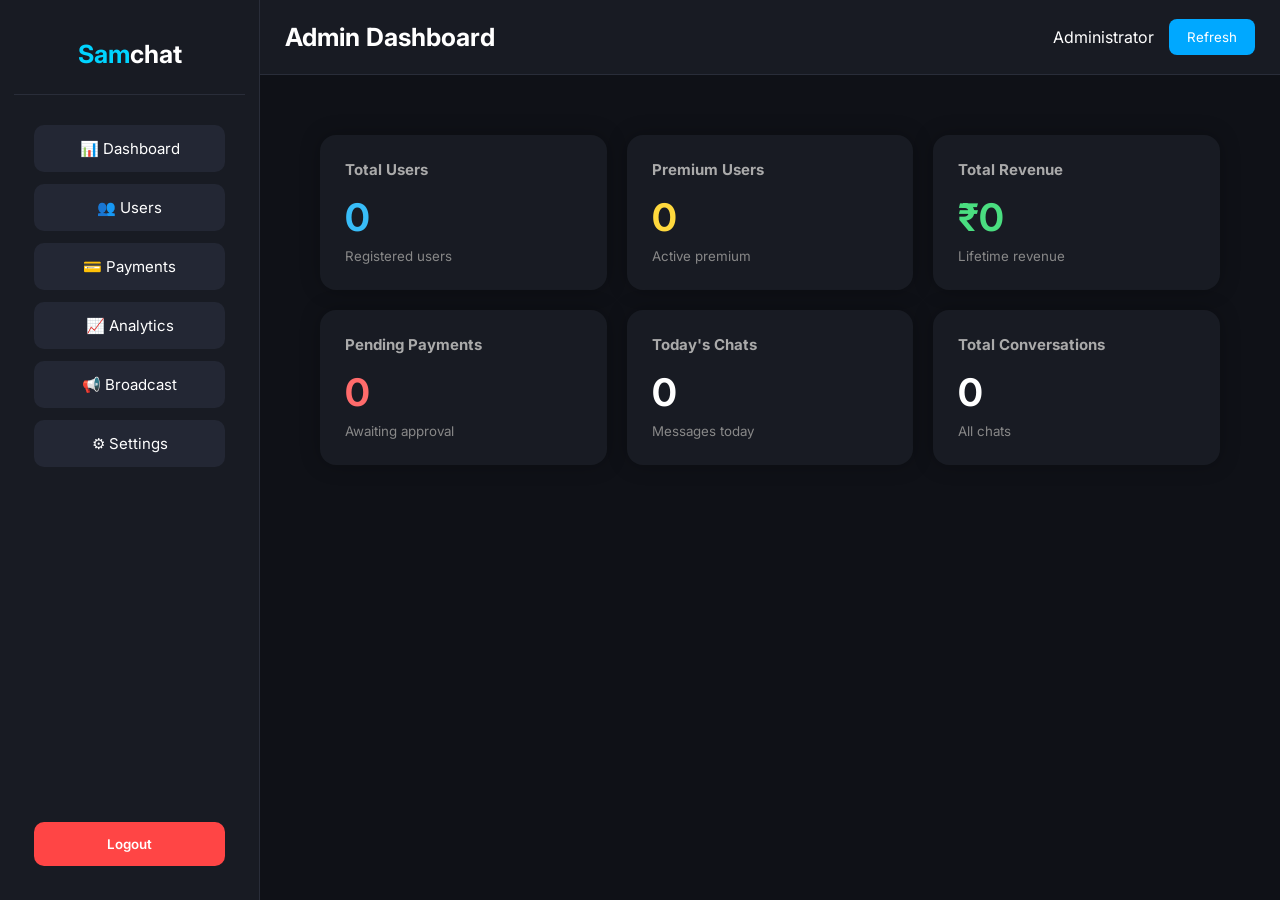
<file: static/admin.html>
<!DOCTYPE html>
<html lang="en">

<head>

<meta charset="UTF-8">

<meta name="viewport"
content="width=device-width,initial-scale=1.0">

<title>Samchat Admin Panel</title>

<link rel="stylesheet"
href="/static/style.css">

<link rel="preconnect"
href="https://fonts.googleapis.com">

<link rel="preconnect"
href="https://fonts.gstatic.com"
crossorigin>

<link href="https://fonts.googleapis.com/css2?family=Inter:wght@300;400;500;600;700&display=swap"
rel="stylesheet">

<style>

*{
margin:0;
padding:0;
box-sizing:border-box;
font-family:Inter,sans-serif;
}

body{

background:#0f1117;

color:#fff;

overflow:hidden;

}

.admin{

display:flex;

height:100vh;

width:100%;

}

/* ---------------- Sidebar ---------------- */

.sidebar{

width:260px;

background:#181b23;

display:flex;

flex-direction:column;

border-right:1px solid #292d39;

}

.logo{

padding:25px;

font-size:25px;

font-weight:700;

text-align:center;

border-bottom:1px solid #292d39;

}

.logo span{

color:#00d4ff;

}

.menu{

flex:1;

padding:20px;

}

.menu button{

width:100%;

padding:14px;

margin-bottom:12px;

border:none;

border-radius:10px;

background:#232734;

color:white;

cursor:pointer;

font-size:15px;

transition:.25s;

}

.menu button:hover{

background:#2d3343;

}

.logout{

padding:20px;

}

.logout button{

width:100%;

padding:14px;

border:none;

border-radius:10px;

background:#ff4545;

color:white;

cursor:pointer;

font-weight:600;

}

/* ---------------- Content ---------------- */

.content{

flex:1;

display:flex;

flex-direction:column;

overflow:auto;

}

.topbar{

height:75px;

background:#181b23;

display:flex;

align-items:center;

justify-content:space-between;

padding:0 25px;

border-bottom:1px solid #292d39;

}

.topbar h2{

font-size:25px;

}

.topbar-right{

display:flex;

gap:15px;

align-items:center;

}

.topbar-right button{

padding:10px 18px;

border:none;

border-radius:8px;

cursor:pointer;

background:#00a8ff;

color:white;

}

/* ---------------- Dashboard ---------------- */

.dashboard{

padding:30px;

display:grid;

grid-template-columns:repeat(auto-fit,minmax(230px,1fr));

gap:20px;

}

.card{

background:#181b23;

padding:25px;

border-radius:16px;

box-shadow:0 0 20px rgba(0,0,0,.25);

}

.card h3{

font-size:15px;

color:#aaa;

margin-bottom:15px;

}

.card h1{

font-size:38px;

margin-bottom:5px;

}

.card small{

color:#888;

}

.green{

color:#4ade80;

}

.red{

color:#ff6b6b;

}

.blue{

color:#38bdf8;

}

.yellow{

color:#ffd93d;

}

/* ---------------- Main ---------------- */

.mainSection{

padding:30px;

}

.hidden{

display:none;

}

</style>

</head>

<body>

<div class="admin">

<!-- Sidebar -->

<div class="sidebar">

<div class="logo">

<span>Sam</span>chat

</div>

<div class="menu">

<button id="dashboardBtn">
📊 Dashboard
</button>

<button id="usersBtn">
👥 Users
</button>

<button id="paymentsBtn">
💳 Payments
</button>

<button id="analyticsBtn">
📈 Analytics
</button>

<button id="broadcastBtn">
📢 Broadcast
</button>

<button id="settingsBtn">
⚙ Settings
</button>

</div>

<div class="logout">

<button id="logoutAdmin">
Logout
</button>

</div>

</div>

<!-- Content -->

<div class="content">

<div class="topbar">

<h2>

Admin Dashboard

</h2>

<div class="topbar-right">

<span id="adminEmail">

Administrator

</span>

<button id="refreshDashboard">

Refresh

</button>

</div>

</div>

<!-- Dashboard -->

<div
id="dashboardPage"
class="mainSection">

<div class="dashboard">

<div class="card">

<h3>Total Users</h3>

<h1
id="totalUsers"
class="blue">

0

</h1>

<small>

Registered users

</small>

</div>

<div class="card">

<h3>Premium Users</h3>

<h1
id="premiumUsers"
class="yellow">

0

</h1>

<small>

Active premium

</small>

</div>

<div class="card">

<h3>Total Revenue</h3>

<h1
id="totalRevenue"
class="green">

₹0

</h1>

<small>

Lifetime revenue

</small>

</div>

<div class="card">

<h3>Pending Payments</h3>

<h1
id="pendingPayments"
class="red">

0

</h1>

<small>

Awaiting approval

</small>

</div>

<div class="card">

<h3>Today's Chats</h3>

<h1
id="todayChats">

0

</h1>

<small>

Messages today

</small>

</div>

<div class="card">

<h3>Total Conversations</h3>

<h1
id="totalChats">

0

</h1>

<small>

All chats

</small>

</div>

</div>

</div>

<!-- Remaining pages will be added in Part 2 -->
<!-- ===========================================================
     USERS PAGE
=========================================================== -->

<div
id="usersPage"
class="mainSection hidden">

<h2
style="margin-bottom:20px;">

👥 User Management

</h2>

<div
style="
display:flex;
gap:15px;
margin-bottom:20px;
flex-wrap:wrap;
">

<input
id="searchUser"
placeholder="Search by Name or Email..."
style="
flex:1;
min-width:250px;
padding:12px;
border:none;
border-radius:10px;
background:#222733;
color:white;
font-size:15px;
">

<button
id="refreshUsers"
style="
padding:12px 22px;
border:none;
border-radius:10px;
background:#00b4ff;
color:white;
cursor:pointer;
">

Refresh

</button>

<button
id="exportUsers"
style="
padding:12px 22px;
border:none;
border-radius:10px;
background:#16a34a;
color:white;
cursor:pointer;
">

Export CSV

</button>

</div>


<div
style="
overflow:auto;
border-radius:15px;
">

<table
id="usersTable"
style="
width:100%;
border-collapse:collapse;
background:#181b23;
">

<thead>

<tr
style="
background:#202532;
">

<th style="padding:15px;">Name</th>

<th>Email</th>

<th>Premium</th>

<th>Banned</th>

<th>Chats</th>

<th>Joined</th>

<th style="width:350px;">
Actions
</th>

</tr>

</thead>

<tbody id="usersBody">

<tr>

<td
colspan="7"
style="
padding:40px;
text-align:center;
color:#777;
">

Loading users...

</td>

</tr>

</tbody>

</table>

</div>

</div>



<!-- ===========================================================
     USER DETAILS MODAL
=========================================================== -->

<div
id="userModal"
class="hidden"
style="
position:fixed;
left:0;
top:0;
width:100%;
height:100%;
background:rgba(0,0,0,.65);
display:flex;
justify-content:center;
align-items:center;
z-index:9999;
">

<div
style="
width:650px;
max-width:95%;
background:#181b23;
border-radius:16px;
padding:25px;
">

<h2
style="margin-bottom:20px;">

User Details

</h2>

<div
id="userInfo">

Loading...

</div>

<div
style="
margin-top:25px;
text-align:right;
">

<button
id="closeUserModal"
style="
padding:12px 20px;
border:none;
border-radius:10px;
background:#ef4444;
color:white;
cursor:pointer;
">

Close

</button>

</div>

</div>

</div>



<script>

/* ===========================================================
   USERS PAGE
=========================================================== */

const dashboardPage=document.getElementById("dashboardPage");
const usersPage=document.getElementById("usersPage");

document.getElementById("usersBtn").onclick=()=>{

dashboardPage.classList.add("hidden");

usersPage.classList.remove("hidden");

loadUsers();

};



document.getElementById("dashboardBtn").onclick=()=>{

usersPage.classList.add("hidden");

dashboardPage.classList.remove("hidden");

};



document.getElementById("refreshUsers").onclick=loadUsers;

document.getElementById("exportUsers").onclick=exportUsersCSV;



document.getElementById("searchUser").addEventListener("input",e=>{

const rows=document.querySelectorAll("#usersBody tr");

const text=e.target.value.toLowerCase();

rows.forEach(r=>{

r.style.display=r.innerText.toLowerCase().includes(text)
?"":"none";

});

});



async function loadUsers(){

const users=await window.loadUsers();

const body=document.getElementById("usersBody");

body.innerHTML="";

if(users.length===0){

body.innerHTML=`
<tr>
<td colspan="7"
style="padding:40px;text-align:center;">
No Users Found
</td>
</tr>`;

return;

}

users.forEach(u=>{

const tr=document.createElement("tr");

tr.innerHTML=`

<td>${u.name||"-"}</td>

<td>${u.email}</td>

<td>${u.premium?"👑 Yes":"No"}</td>

<td>${u.banned?"🚫 Yes":"No"}</td>

<td>${u.chat_count||0}</td>

<td>${u.created_at||"-"}</td>

<td>

<button onclick="showUser('${u.email}')">
View
</button>

<button onclick="makePremium('${u.email}')">
Premium
</button>

<button onclick="removePremium('${u.email}')">
Remove
</button>

<button onclick="banUser('${u.email}')">
Ban
</button>

<button onclick="unbanUser('${u.email}')">
Unban
</button>

<button onclick="deleteUser('${u.email}')">
Delete
</button>

</td>

`;

body.appendChild(tr);

});

}



async function showUser(email){

const data=await getUserDetails(email);

document.getElementById("userInfo").innerHTML=`

<p><b>Name:</b> ${data.name}</p>

<p><b>Email:</b> ${data.email}</p>

<p><b>Premium:</b> ${data.premium}</p>

<p><b>Banned:</b> ${data.banned}</p>

<p><b>Total Chats:</b> ${data.chat_count}</p>

<p><b>Joined:</b> ${data.created_at}</p>

`;

document.getElementById("userModal")
.classList.remove("hidden");

}



document.getElementById("closeUserModal").onclick=()=>{

document.getElementById("userModal")
.classList.add("hidden");

};

</script>
<!-- ===========================================================
     PAYMENTS PAGE
=========================================================== -->

<div id="paymentsPage" class="mainSection hidden">

<h2 style="margin-bottom:20px;">
💳 Pending Payments
</h2>

<div style="overflow:auto;">

<table id="paymentsTable"
style="
width:100%;
border-collapse:collapse;
background:#181b23;
border-radius:15px;
">

<thead>

<tr style="background:#202532;">

<th style="padding:15px;">Order ID</th>

<th>Email</th>

<th>Transaction ID</th>

<th>Amount</th>

<th>Status</th>

<th>Action</th>

</tr>

</thead>

<tbody id="paymentsBody">

<tr>

<td colspan="6"
style="
padding:40px;
text-align:center;
color:#777;
">

Loading payments...

</td>

</tr>

</tbody>

</table>

</div>

</div>


<!-- ===========================================================
     ANALYTICS PAGE
=========================================================== -->

<div id="analyticsPage"
class="mainSection hidden">

<h2 style="margin-bottom:25px;">

📈 Analytics

</h2>


<div class="dashboard">

<div class="card">

<h3>Total Revenue</h3>

<h1 id="analyticsRevenue">

₹0

</h1>

</div>


<div class="card">

<h3>Today's Users</h3>

<h1 id="analyticsUsers">

0

</h1>

</div>


<div class="card">

<h3>Today's Chats</h3>

<h1 id="analyticsChats">

0

</h1>

</div>


<div class="card">

<h3>Premium Users</h3>

<h1 id="analyticsPremium">

0

</h1>

</div>

</div>


<div
style="
margin-top:35px;
background:#181b23;
padding:25px;
border-radius:16px;
">

<h3>

Activity Summary

</h3>

<br>

<div id="analyticsSummary">

Loading...

</div>

</div>

</div>



<script>

/* ===========================================================
   MENU
=========================================================== */

paymentsBtn.onclick=()=>{

dashboardPage.classList.add("hidden");

usersPage.classList.add("hidden");

analyticsPage.classList.add("hidden");

paymentsPage.classList.remove("hidden");

loadPayments();

};



analyticsBtn.onclick=()=>{

dashboardPage.classList.add("hidden");

usersPage.classList.add("hidden");

paymentsPage.classList.add("hidden");

analyticsPage.classList.remove("hidden");

loadAnalytics();

};



/* ===========================================================
   PAYMENTS
=========================================================== */

async function loadPayments(){

const payments=await refreshPayments();

const body=document.getElementById("paymentsBody");

body.innerHTML="";

if(payments.length===0){

body.innerHTML=`

<tr>

<td colspan="6"

style="padding:40px;text-align:center;">

No Pending Payments

</td>

</tr>

`;

return;

}



payments.forEach(p=>{

const tr=document.createElement("tr");

tr.innerHTML=`

<td>${p.order_id}</td>

<td>${p.email}</td>

<td>${p.txn_ref}</td>

<td>₹${p.amount}</td>

<td>${p.status}</td>

<td>

<button
onclick="approve('${p.order_id}')">

Approve

</button>

<button
onclick="reject('${p.order_id}')">

Reject

</button>

</td>

`;

body.appendChild(tr);

});

}



/* ===========================================================
   ANALYTICS
=========================================================== */

async function loadAnalytics(){

const data=await refreshAnalytics();

document.getElementById("analyticsRevenue").innerHTML=

"₹"+(data.revenue||0);

document.getElementById("analyticsUsers").innerHTML=

data.today_users||0;

document.getElementById("analyticsChats").innerHTML=

data.today_chats||0;

document.getElementById("analyticsPremium").innerHTML=

data.premium_users||0;

document.getElementById("analyticsSummary").innerHTML=`

<p>

<b>Total Users:</b>

${data.total_users||0}

</p>

<br>

<p>

<b>Total Chats:</b>

${data.total_chats||0}

</p>

<br>

<p>

<b>Revenue:</b>

₹${data.revenue||0}

</p>

<br>

<p>

<b>Pending Payments:</b>

${data.pending||0}

</p>

`;

}

</script>
<!-- ===========================================================
     BROADCAST PAGE
=========================================================== -->

<div
id="broadcastPage"
class="mainSection hidden">

<h2 style="margin-bottom:20px;">

📢 Broadcast Message

</h2>

<textarea
id="broadcastMessage"

placeholder="Write announcement..."

style="
width:100%;
height:180px;
padding:15px;
border:none;
border-radius:12px;
background:#181b23;
color:white;
font-size:15px;
resize:none;
"></textarea>

<br><br>

<button
id="sendBroadcastBtn"

style="
padding:14px 25px;
background:#00b4ff;
border:none;
border-radius:10px;
color:white;
cursor:pointer;
">

Send Broadcast

</button>

</div>



<!-- ===========================================================
     SETTINGS PAGE
=========================================================== -->

<div
id="settingsPage"
class="mainSection hidden">

<h2 style="margin-bottom:20px;">

⚙ Admin Settings

</h2>

<div class="card">

<button id="refreshAll">

🔄 Refresh Dashboard

</button>

<br><br>

<button id="exportPayments">

📥 Export Payments CSV

</button>

<br><br>

<button id="logoutSystem">

🚪 Logout

</button>

</div>

</div>



<script>

/* ===========================================================
   PAGE SWITCHING
=========================================================== */

broadcastBtn.onclick=()=>{

dashboardPage.classList.add("hidden");
usersPage.classList.add("hidden");
paymentsPage.classList.add("hidden");
analyticsPage.classList.add("hidden");
settingsPage.classList.add("hidden");

broadcastPage.classList.remove("hidden");

};



settingsBtn.onclick=()=>{

dashboardPage.classList.add("hidden");
usersPage.classList.add("hidden");
paymentsPage.classList.add("hidden");
analyticsPage.classList.add("hidden");
broadcastPage.classList.add("hidden");

settingsPage.classList.remove("hidden");

};



/* ===========================================================
   BROADCAST
=========================================================== */

sendBroadcastBtn.onclick=async()=>{

const msg=broadcastMessage.value.trim();

if(msg===""){

alert("Write message");

return;

}

try{

await sendBroadcast(msg);

alert("Broadcast Sent");

broadcastMessage.value="";

}catch{

alert("Broadcast Failed");

}

};



/* ===========================================================
   SETTINGS
=========================================================== */

refreshAll.onclick=()=>{

refreshAdmin();

};



exportPayments.onclick=()=>{

exportPaymentsCSV();

};



logoutSystem.onclick=()=>{

adminLogout();

};



logoutAdmin.onclick=()=>{

adminLogout();

};



refreshDashboard.onclick=()=>{

refreshAdmin();

};



/* ===========================================================
   DASHBOARD UPDATE
=========================================================== */

async function updateDashboard(){

const d=await refreshDashboard();

document.getElementById("totalUsers").innerHTML=d.total_users||0;

document.getElementById("premiumUsers").innerHTML=d.premium_users||0;

document.getElementById("totalRevenue").innerHTML=

"₹"+(d.total_revenue||0);

document.getElementById("pendingPayments").innerHTML=

d.pending_payments||0;

document.getElementById("todayChats").innerHTML=

d.today_chats||0;

document.getElementById("totalChats").innerHTML=

d.total_chats||0;

}



/* ===========================================================
   STARTUP
=========================================================== */

window.onload=async()=>{

if(!requireAdmin()) return;

await updateDashboard();

};



setInterval(async()=>{

await updateDashboard();

},30000);
</div>
<script src="/static/admin.js"></script>
</body>
</html>
</file>
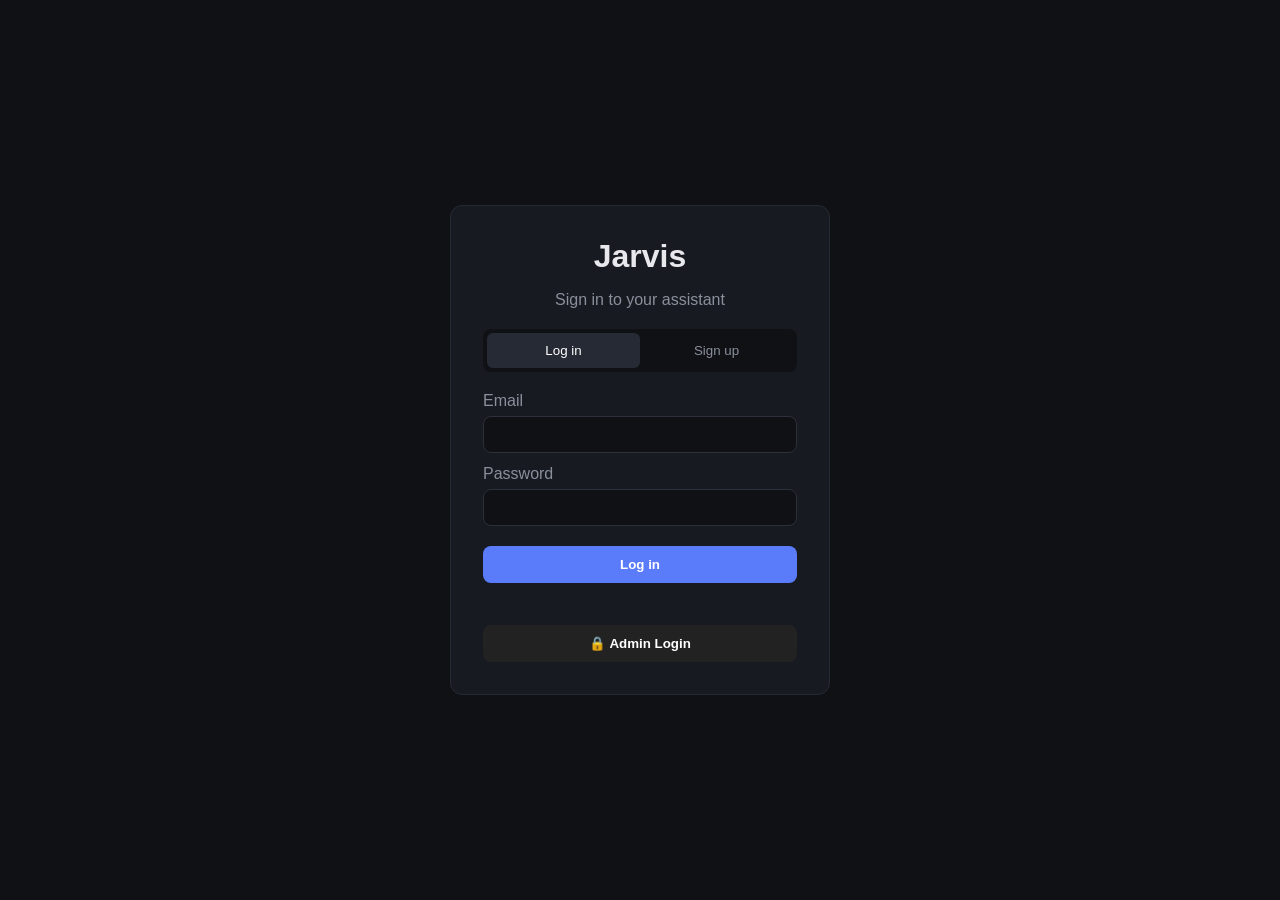
<file: static/login.html>
<!DOCTYPE html>
<html lang="en">
<head>
<meta charset="UTF-8">
<meta name="viewport" content="width=device-width, initial-scale=1.0">
<title>Jarvis — Sign in</title>
<style>
*{box-sizing:border-box}body{margin:0;min-height:100vh;display:flex;align-items:center;justify-content:center;background:#0f1115;font-family:Segoe UI,Roboto,sans-serif;color:#e8e8ec}
.card{width:100%;max-width:380px;background:#171a21;border:1px solid #262a34;border-radius:12px;padding:32px}
h1{text-align:center;margin:0}p.sub{text-align:center;color:#8a8f9c}
.tabs{display:flex;background:#0f1115;padding:4px;border-radius:8px;margin:20px 0}
.tabs button{flex:1;padding:10px;border:none;background:transparent;color:#8a8f9c;border-radius:6px;cursor:pointer}
.tabs button.active{background:#262a34;color:#fff}
label{display:block;margin:12px 0 6px;color:#8a8f9c}
input{width:100%;padding:10px;border-radius:8px;border:1px solid #2c303a;background:#0f1115;color:#fff}
.submit,#adminLogin,#adminOk,#adminCancel{width:100%;padding:11px;border:none;border-radius:8px;cursor:pointer;font-weight:600}
.submit{margin-top:20px;background:#5b7cfa;color:#fff}
#adminLogin{margin-top:12px;background:#222;color:#fff}
.error{margin-top:12px;color:#ff6b6b;text-align:center;min-height:18px}
.modal{position:fixed;inset:0;background:rgba(0,0,0,.65);display:none;align-items:center;justify-content:center}
.modal.show{display:flex}
.box{width:340px;background:#171a21;padding:24px;border-radius:12px}
.row{display:flex;gap:10px;margin-top:16px}
#adminOk{background:#5b7cfa;color:#fff}
#adminCancel{background:#444;color:#fff}
</style>
</head>
<body>
<div class="card">
<h1>Jarvis</h1>
<p class="sub">Sign in to your assistant</p>

<div class="tabs">
<button id="tab-login" class="active">Log in</button>
<button id="tab-signup">Sign up</button>
</div>

<form id="auth-form">
<label>Email</label>
<input id="email" type="email" required>
<label>Password</label>
<input id="password" type="password" required>
<button class="submit" id="submit-btn" type="submit">Log in</button>
<div class="error" id="error"></div>
</form>

<button id="adminLogin">🔒 Admin Login</button>
</div>

<div class="modal" id="adminModal">
<div class="box">
<h2>Admin Login</h2>
<label>Admin Key</label>
<input id="adminKey" type="password">
<div class="row">
<button id="adminCancel" type="button">Cancel</button>
<button id="adminOk" type="button">Login</button>
</div>
</div>
</div>

<script>
const form=document.getElementById("auth-form");
const submit=document.getElementById("submit-btn");
const err=document.getElementById("error");
const tabLogin=document.getElementById("tab-login");
const tabSignup=document.getElementById("tab-signup");
const pwd=document.getElementById("password");
let mode="login";

function setMode(m){
 mode=m;
 tabLogin.classList.toggle("active",m==="login");
 tabSignup.classList.toggle("active",m==="signup");
 submit.textContent=m==="login"?"Log in":"Create account";
 pwd.autocomplete=m==="login"?"current-password":"new-password";
 err.textContent="";
}
tabLogin.onclick=()=>setMode("login");
tabSignup.onclick=()=>setMode("signup");

form.onsubmit=async(e)=>{
 e.preventDefault();
 err.textContent="";
 submit.disabled=true;
 const endpoint=mode==="login"?"/api/auth/login":"/api/auth/signup";
 try{
   const r=await fetch(endpoint,{
     method:"POST",
     headers:{"Content-Type":"application/json"},
     body:JSON.stringify({
       email:email.value.trim(),
       password:password.value
     })
   });
   const d=await r.json();
   if(!r.ok) throw new Error(d.detail||"Request failed");
   location.href="/";
 }catch(ex){
   err.textContent=ex.message;
   submit.disabled=false;
 }
};

const modal=document.getElementById("adminModal");
adminLogin.onclick=()=>modal.classList.add("show");
adminCancel.onclick=()=>modal.classList.remove("show");
adminOk.onclick=()=>{
 const key=adminKey.value.trim();
 if(!key){alert("Enter Admin Key");return;}
 localStorage.setItem("admin_key",key);
 location.href="/admin";
};
</script>
</body>
</html>
</file>
<file: static/style.css>
:root {
  --bg: #0b0e13;
  --bg-raised: #12161e;
  --bg-input: #171c26;
  --line: #232a37;
  --text: #e7ebf3;
  --text-dim: #8a93a6;
  --accent: #4fd1c5;
  --accent-dim: #2b8f86;
  --user-bubble: #1c2534;
  --assistant-bubble: #12161e;
  --danger: #e08a8a;
  --radius: 10px;
  --font-ui: "Inter", -apple-system, BlinkMacSystemFont, "Segoe UI", sans-serif;
  --font-mono: "JetBrains Mono", "SFMono-Regular", Consolas, monospace;
}

* { box-sizing: border-box; }

html, body {
  height: 100%;
  margin: 0;
  background: var(--bg);
  color: var(--text);
  font-family: var(--font-ui);
}

/* ---------------------------------------------------------------- shell */
.shell {
  display: flex;
  height: 100vh;
}

.sidebar {
  width: 260px;
  flex-shrink: 0;
  display: flex;
  flex-direction: column;
  gap: 10px;
  padding: 14px;
  background: var(--bg-raised);
  border-right: 1px solid var(--line);
}

.new-chat-btn {
  width: 100%;
  padding: 10px 12px;
  border-radius: var(--radius);
  border: 1px solid var(--line);
  background: var(--bg-input);
  color: var(--text);
  font-size: 13.5px;
  font-weight: 600;
  cursor: pointer;
  text-align: left;
  transition: border-color 0.15s, background 0.15s;
}
.new-chat-btn:hover { border-color: var(--accent-dim); }

.conversation-list {
  flex: 1;
  overflow-y: auto;
  display: flex;
  flex-direction: column;
  gap: 3px;
}

.conv-item {
  display: flex;
  align-items: center;
  gap: 6px;
  padding: 8px 10px;
  border-radius: 8px;
  border-left: 2px solid transparent;
  color: var(--text-dim);
  font-size: 13.5px;
  cursor: pointer;
  transition: background 0.12s, color 0.12s;
}
.conv-item:hover { background: var(--bg-input); color: var(--text); }
.conv-item.active {
  background: var(--bg-input);
  color: var(--text);
  border-left-color: var(--accent);
}

.conv-item-title {
  flex: 1;
  overflow: hidden;
  text-overflow: ellipsis;
  white-space: nowrap;
}

.conv-item-delete {
  flex-shrink: 0;
  background: transparent;
  border: none;
  color: var(--text-dim);
  font-size: 13px;
  cursor: pointer;
  padding: 2px 5px;
  border-radius: 5px;
  opacity: 0;
  transition: opacity 0.12s, color 0.12s, background 0.12s;
}
.conv-item:hover .conv-item-delete { opacity: 1; }
.conv-item-delete:hover { color: var(--danger); background: rgba(224, 138, 138, 0.12); }

.sidebar-footer {
  border-top: 1px solid var(--line);
  padding-top: 10px;
}
.sidebar-footer .ghost-btn { width: 100%; }

.app {
  flex: 1;
  min-width: 0;
  display: flex;
  flex-direction: column;
  height: 100%;
}

/* ---------------------------------------------------------------- topbar */
.topbar {
  display: flex;
  align-items: center;
  justify-content: space-between;
  padding: 14px 20px;
  border-bottom: 1px solid var(--line);
  background: linear-gradient(180deg, var(--bg-raised), var(--bg));
}

.brand {
  display: flex;
  align-items: center;
  gap: 10px;
}

.brand-dot {
  width: 10px;
  height: 10px;
  border-radius: 50%;
  background: var(--accent);
  box-shadow: 0 0 10px 2px var(--accent);
}

.brand h1 {
  font-size: 17px;
  font-weight: 600;
  letter-spacing: 0.02em;
  margin: 0;
}

.topbar-right {
  display: flex;
  align-items: center;
  gap: 10px;
}

.clock {
  font-family: var(--font-mono);
  font-size: 12px;
  color: var(--text-dim);
  margin-right: 6px;
}

.ghost-btn {
  background: transparent;
  border: 1px solid var(--line);
  color: var(--text-dim);
  padding: 6px 12px;
  border-radius: var(--radius);
  font-size: 13px;
  cursor: pointer;
  transition: border-color 0.15s, color 0.15s;
}
.ghost-btn:hover { border-color: var(--accent-dim); color: var(--text); }

/* ------------------------------------------------------------------ chat */
.chat-wrap {
  flex: 1;
  overflow-y: auto;
  padding: 20px;
}

.chat-log {
  max-width: 760px;
  margin: 0 auto;
  display: flex;
  flex-direction: column;
  gap: 14px;
}

.msg {
  display: flex;
  flex-direction: column;
  max-width: 78%;
  animation: rise 0.15s ease-out;
}
@keyframes rise {
  from { opacity: 0; transform: translateY(4px); }
  to { opacity: 1; transform: translateY(0); }
}

.msg.user { align-self: flex-end; align-items: flex-end; }
.msg.assistant { align-self: flex-start; align-items: flex-start; }

.msg-meta {
  font-size: 11px;
  color: var(--text-dim);
  margin-bottom: 4px;
  font-family: var(--font-mono);
}

.msg-bubble {
  padding: 10px 14px;
  border-radius: var(--radius);
  white-space: pre-wrap;
  line-height: 1.45;
  font-size: 14.5px;
}

.msg.user .msg-bubble {
  background: var(--user-bubble);
  border: 1px solid var(--line);
}

.msg.assistant .msg-bubble {
  background: var(--assistant-bubble);
  border: 1px solid var(--line);
  border-left: 2px solid var(--accent-dim);
}

.msg-image {
  max-width: 220px;
  border-radius: var(--radius);
  border: 1px solid var(--line);
  margin-bottom: 6px;
}

.typing-dots {
  display: inline-flex;
  gap: 4px;
}
.typing-dots span {
  width: 6px;
  height: 6px;
  border-radius: 50%;
  background: var(--text-dim);
  animation: blink 1.1s infinite ease-in-out;
}
.typing-dots span:nth-child(2) { animation-delay: 0.15s; }
.typing-dots span:nth-child(3) { animation-delay: 0.3s; }
@keyframes blink {
  0%, 80%, 100% { opacity: 0.25; }
  40% { opacity: 1; }
}

/* -------------------------------------------------------------- composer */
.composer {
  border-top: 1px solid var(--line);
  background: var(--bg-raised);
  padding: 14px 20px 20px;
}

.composer-row {
  max-width: 760px;
  margin: 0 auto;
  display: flex;
  align-items: center;
  gap: 8px;
}

.icon-btn {
  width: 38px;
  height: 38px;
  border-radius: var(--radius);
  border: 1px solid var(--line);
  background: var(--bg-input);
  color: var(--text);
  font-size: 16px;
  cursor: pointer;
  flex-shrink: 0;
  transition: border-color 0.15s, background 0.15s;
}
.icon-btn:hover { border-color: var(--accent-dim); }
.icon-btn.active { border-color: var(--accent); background: rgba(79, 209, 197, 0.12); }
.icon-btn:disabled { opacity: 0.35; cursor: not-allowed; }

.text-input {
  flex: 1;
  background: var(--bg-input);
  border: 1px solid var(--line);
  border-radius: var(--radius);
  padding: 10px 14px;
  color: var(--text);
  font-size: 14.5px;
  font-family: var(--font-ui);
}
.text-input:focus {
  outline: none;
  border-color: var(--accent-dim);
}

.send-btn {
  background: var(--accent);
  color: #05201d;
  border: none;
  border-radius: var(--radius);
  padding: 10px 18px;
  font-weight: 600;
  font-size: 14px;
  cursor: pointer;
  flex-shrink: 0;
  transition: filter 0.15s;
}
.send-btn:hover { filter: brightness(1.08); }
.send-btn:disabled { opacity: 0.5; cursor: not-allowed; }

/* --------------------------------------------------------------- modals */
.modal {
  position: fixed;
  inset: 0;
  background: rgba(6, 8, 12, 0.7);
  display: flex;
  align-items: center;
  justify-content: center;
  z-index: 50;
}
.modal.hidden { display: none; }

.modal-card {
  background: var(--bg-raised);
  border: 1px solid var(--line);
  border-radius: 14px;
  padding: 24px;
  width: min(420px, 92vw);
  max-height: 88vh;
  overflow-y: auto;
}

.modal-card h2 {
  margin: 0 0 16px;
  font-size: 16px;
}

.modal-card label {
  display: block;
  font-size: 12.5px;
  color: var(--text-dim);
  margin-bottom: 12px;
}

.modal-card input {
  display: block;
  width: 100%;
  margin-top: 6px;
  background: var(--bg-input);
  border: 1px solid var(--line);
  border-radius: 8px;
  padding: 8px 10px;
  color: var(--text);
  font-size: 14px;
}
.modal-card input:focus { outline: none; border-color: var(--accent-dim); }

.modal-actions {
  display: flex;
  justify-content: flex-end;
  gap: 8px;
  margin-top: 6px;
}

.primary-btn {
  background: var(--accent);
  color: #05201d;
  border: none;
  border-radius: 8px;
  padding: 8px 16px;
  font-weight: 600;
  font-size: 13.5px;
  cursor: pointer;
}

#webcamVideo {
  width: 100%;
  border-radius: 8px;
  border: 1px solid var(--line);
  margin-bottom: 14px;
  background: #000;
}

/* ---------------------------------------------------------------- misc */
.toast {
  position: fixed;
  bottom: 90px;
  left: 50%;
  transform: translateX(-50%);
  background: var(--bg-raised);
  border: 1px solid var(--accent-dim);
  color: var(--text);
  padding: 10px 16px;
  border-radius: var(--radius);
  font-size: 13px;
  z-index: 60;
  animation: rise 0.15s ease-out;
}
/* ===========================================================
   PREMIUM
=========================================================== */

.hidden{
display:none !important;
}

.premium-btn{
background:linear-gradient(135deg,#ffcf33,#ff9800);
color:#111;
border:none;
padding:8px 16px;
border-radius:10px;
font-weight:700;
cursor:pointer;
transition:.25s;
}

.premium-btn:hover{
transform:translateY(-2px);
box-shadow:0 0 18px rgba(255,190,0,.45);
}

.premium-badge{
background:linear-gradient(90deg,#ffd54f,#ff9800);
color:#111;
padding:4px 10px;
border-radius:30px;
font-size:12px;
font-weight:700;
margin-left:10px;
}

.usage-badge{
background:#202734;
padding:5px 12px;
border-radius:30px;
font-size:12px;
color:#cfd7e6;
border:1px solid #2f3d55;
}

.premium-card{
max-width:470px;
text-align:center;
}

.premium-card h2{
font-size:24px;
margin-bottom:12px;
}

.premium-card p{
line-height:1.8;
color:#bfc9da;
font-size:15px;
}

.premium-price{
font-size:42px;
font-weight:700;
margin:20px 0;
color:#ffd54f;
}

#txnInput{
width:100%;
padding:12px;
margin-top:15px;
background:#171c26;
border:1px solid #30394d;
border-radius:10px;
color:white;
font-size:15px;
}

#txnInput:focus{
outline:none;
border-color:#4fd1c5;
}

#premiumPayBtn{
width:100%;
margin-top:15px;
padding:13px;
font-size:16px;
}

#submitTxnBtn{
width:100%;
margin-top:10px;
padding:13px;
font-size:15px;
}

#closePremiumBtn{
width:100%;
margin-top:12px;
}

.premium-card hr{
border:none;
height:1px;
background:#2f3949;
margin:18px 0;
}

.premium-features{
display:flex;
flex-direction:column;
gap:10px;
margin:18px 0;
}

.premium-feature{
background:#171c26;
padding:10px;
border-radius:10px;
border:1px solid #293447;
}

.premium-feature strong{
display:block;
font-size:14px;
color:#ffd54f;
margin-bottom:4px;
}

.premium-feature span{
font-size:13px;
color:#b5bfd2;
}

.premium-status{
margin-top:15px;
padding:10px;
border-radius:10px;
background:#161d28;
border:1px solid #273347;
font-size:14px;
}

.premium-active{
background:#16311c;
border-color:#2bb673;
color:#6cff9b;
}

.premium-pending{
background:#302710;
border-color:#d1a000;
color:#ffd54f;
}

.premium-expired{
background:#341717;
border-color:#ff6b6b;
color:#ff8d8d;
}

@keyframes premiumGlow{

0%{
box-shadow:0 0 5px rgba(255,193,7,.2);
}

50%{
box-shadow:0 0 25px rgba(255,193,7,.6);
}

100%{
box-shadow:0 0 5px rgba(255,193,7,.2);
}

}

.premium-btn{
animation:premiumGlow 3s infinite;
}

@media(max-width:700px){

.premium-price{
font-size:34px;
}

.premium-btn{
width:100%;
}

.usage-badge{
display:none;
}

.premium-badge{
display:none;
}

}

@media (max-width: 640px) {
  .shell { flex-direction: column; }
  .sidebar {
    width: 100%;
    flex-direction: row;
    align-items: center;
    overflow-x: auto;
  }
  .conversation-list { display: none; }
  .sidebar-footer { border-top: none; padding-top: 0; }
  .composer-row { flex-wrap: wrap; }
  .text-input { order: 10; flex-basis: 100%; }
}
</file>
